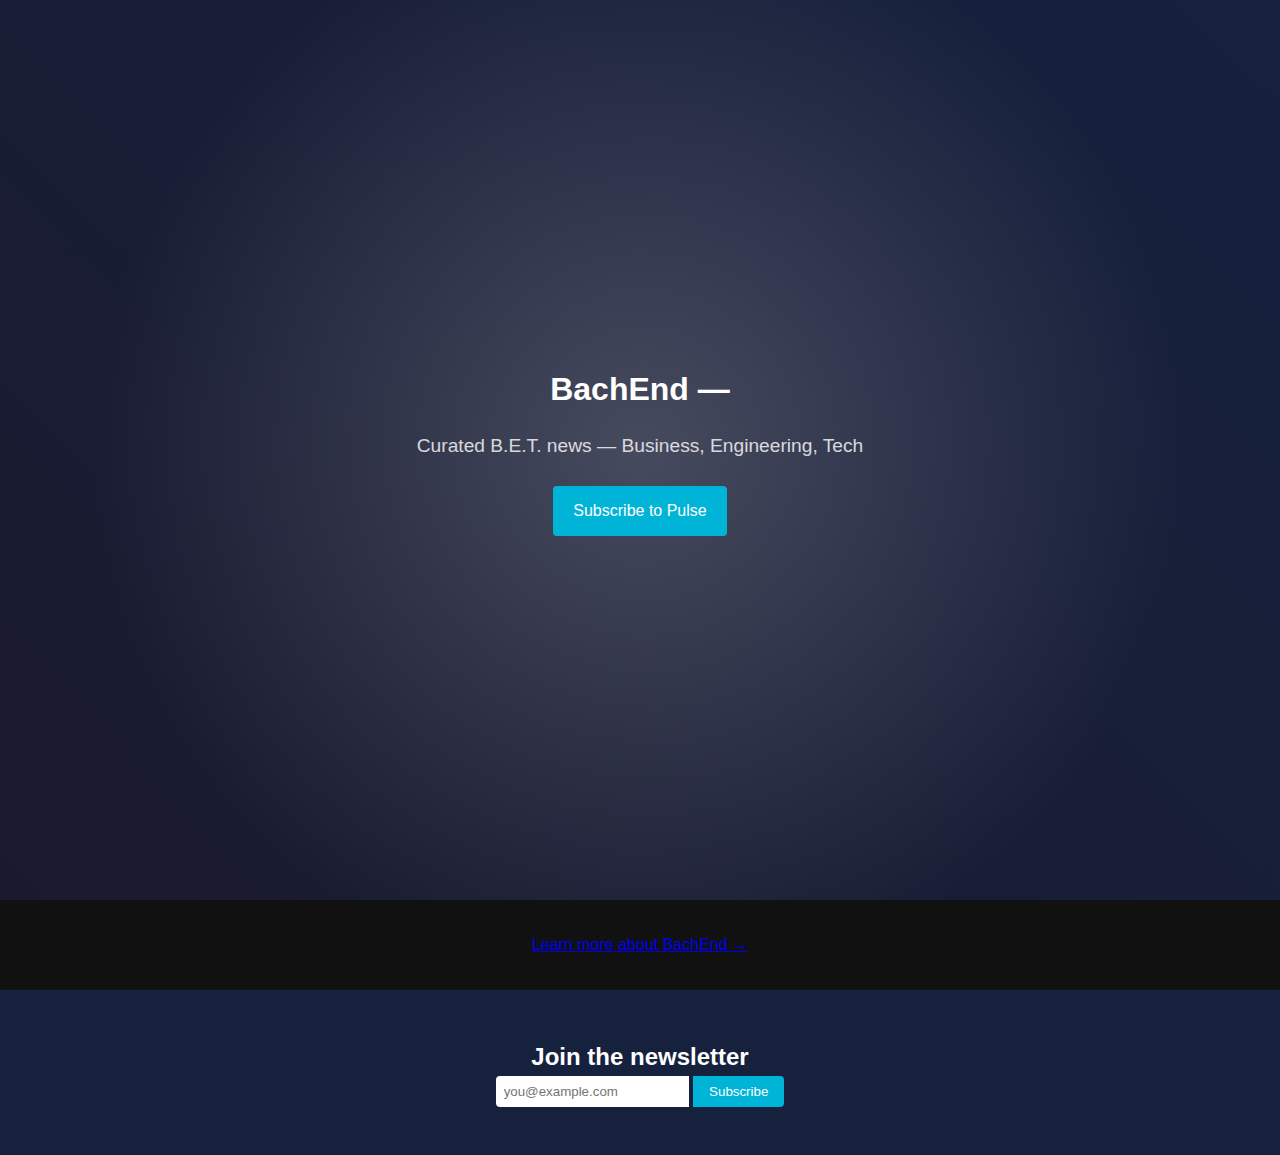
<file: index.html>
<!DOCTYPE html>
<html lang="en">
<head>
    <meta charset="UTF-8">
    <meta name="viewport" content="width=device-width, initial-scale=1.0">
    <title>BachEnd | Brains behind Bytes</title>
    <link rel="stylesheet" href="style.css">
</head>
<body>
    <header class="hero">
        <div class="hero-content">
            <h1 id="typed-text"></h1>
            <p class="subtitle">Curated B.E.T. news — Business, Engineering, Tech</p>
            <a href="#subscribe" class="cta">Subscribe to Pulse</a>
        </div>
    </header>

    <section class="about-link">
        <a href="about.html">Learn more about BachEnd &rarr;</a>
    </section>

    <section id="subscribe" class="subscribe-section">
        <h2>Join the newsletter</h2>
        <form>
            <input type="email" placeholder="you@example.com" required>
            <button type="submit">Subscribe</button>
        </form>
    </section>

    <script src="script.js"></script>
</body>
</html>
</file>
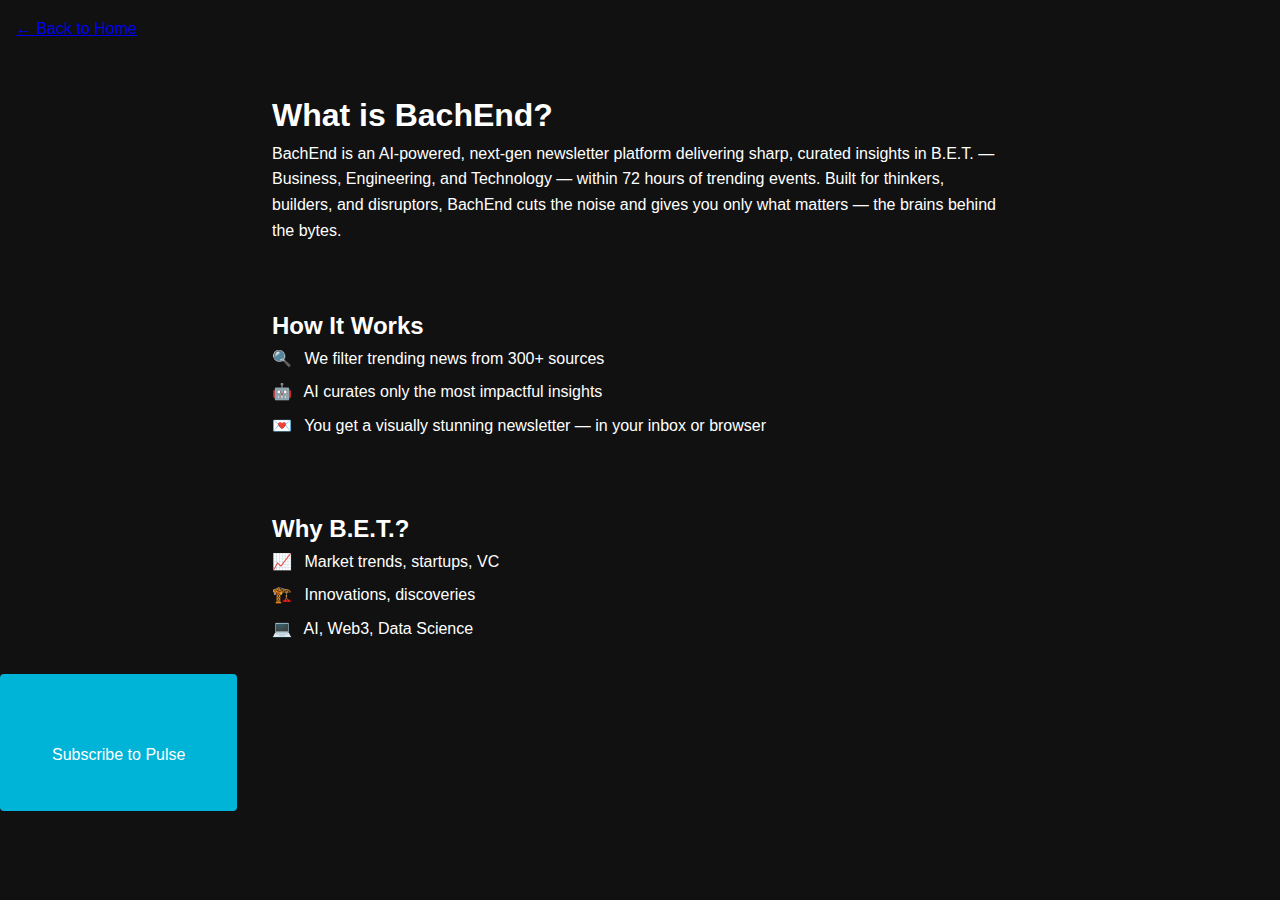
<file: about.html>
<!DOCTYPE html>
<html lang="en">
<head>
    <meta charset="UTF-8">
    <meta name="viewport" content="width=device-width, initial-scale=1.0">
    <title>About BachEnd</title>
    <link rel="stylesheet" href="style.css">
</head>
<body>
    <nav class="back-link"><a href="index.html">&larr; Back to Home</a></nav>

    <section class="about">
        <h1>What is BachEnd?</h1>
        <p>BachEnd is an AI-powered, next-gen newsletter platform delivering sharp, curated insights in B.E.T. — Business, Engineering, and Technology — within 72 hours of trending events. Built for thinkers, builders, and disruptors, BachEnd cuts the noise and gives you only what matters &mdash; the brains behind the bytes.</p>
    </section>

    <section class="steps">
        <h2>How It Works</h2>
        <ol>
            <li><span class="icon">🔍</span> We filter trending news from 300+ sources</li>
            <li><span class="icon">🤖</span> AI curates only the most impactful insights</li>
            <li><span class="icon">💌</span> You get a visually stunning newsletter &mdash; in your inbox or browser</li>
        </ol>
    </section>

    <section class="bet">
        <h2>Why B.E.T.?</h2>
        <ul>
            <li><span class="icon" title="Business">📈</span> Market trends, startups, VC</li>
            <li><span class="icon" title="Engineering">🏗️</span> Innovations, discoveries</li>
            <li><span class="icon" title="Technology">💻</span> AI, Web3, Data Science</li>
        </ul>
    </section>

    <section class="cta">
        <a href="index.html#subscribe" class="cta">Subscribe to Pulse</a>
    </section>

    <script src="script.js"></script>
</body>
</html>
</file>
<file: style.css>
* {
    box-sizing: border-box;
    margin: 0;
    padding: 0;
    font-family: Arial, sans-serif;
}
body {
    line-height: 1.6;
    color: #fff;
    background: #111;
}
.hero {
    position: relative;
    display: flex;
    align-items: center;
    justify-content: center;
    height: 100vh;
    text-align: center;
    background: linear-gradient(45deg, #1a1a2e, #16213e);
    overflow: hidden;
}
.hero::before {
    content: "";
    position: absolute;
    top: 0; left: 0; right: 0; bottom: 0;
    background: radial-gradient(circle at 50% 50%, rgba(255,255,255,0.2), transparent 70%);
    animation: pulse 6s infinite;
}
@keyframes pulse {
    0%, 100% { transform: scale(1); opacity: 0.7; }
    50% { transform: scale(1.2); opacity: 1; }
}
.hero-content {
    position: relative;
    z-index: 1;
}
.subtitle {
    margin-top: 1rem;
    font-size: 1.2rem;
    opacity: 0.8;
}
.cta {
    display: inline-block;
    margin-top: 1.5rem;
    padding: 0.75rem 1.25rem;
    background: #00b4d8;
    color: #fff;
    text-decoration: none;
    border-radius: 4px;
}
.about-link {
    text-align: center;
    padding: 2rem 0;
}
.subscribe-section {
    text-align: center;
    padding: 3rem 0;
    background: #16213e;
}
.subscribe-section input {
    padding: 0.5rem;
    border: none;
    border-radius: 4px 0 0 4px;
}
.subscribe-section button {
    padding: 0.5rem 1rem;
    border: none;
    border-radius: 0 4px 4px 0;
    background: #00b4d8;
    color: #fff;
}
nav.back-link {
    padding: 1rem;
}
section.about, section.steps, section.bet, section.cta {
    padding: 2rem;
    max-width: 800px;
    margin: 0 auto;
}
.steps ol {
    list-style: none;
}
.steps li {
    margin-bottom: 0.5rem;
}
.bet ul {
    list-style: none;
    display: flex;
    flex-direction: column;
    gap: 0.5rem;
}
.icon {
    margin-right: 0.5rem;
}
</file>
